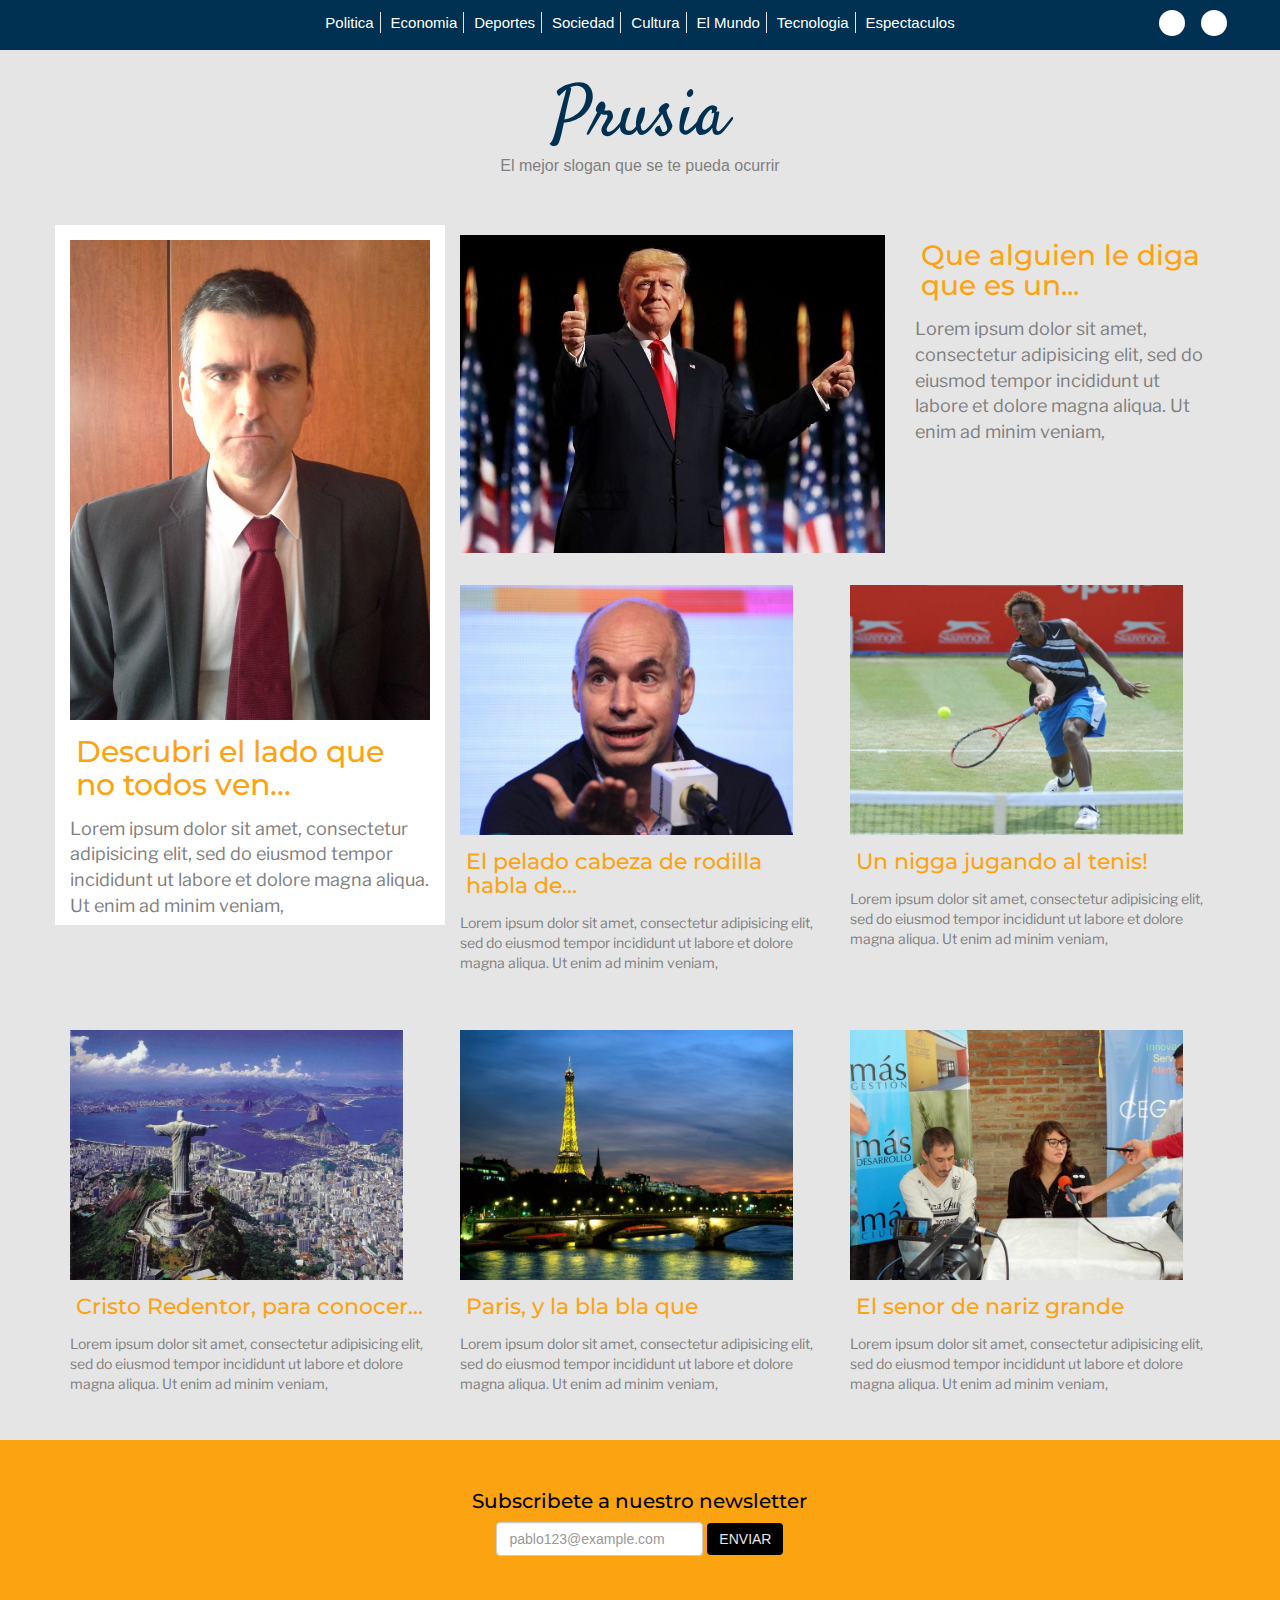
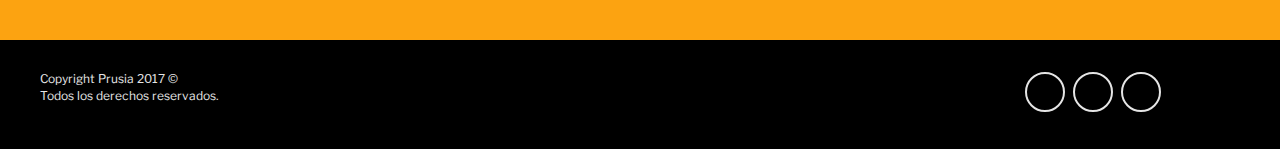
<file: index.html>
<!DOCTYPE html>
<html lang="en">
<head>
    <meta charset="UTF-8">
    <meta http-equiv="X-UA-Compatible" content="IE=edge">
    <meta name="viewport" content="width=device-width, initial-scale=1">

    <title>Prusia</title>

    <link rel="icon" href="images/logos/prusiaicono.png">
    <link rel="stylesheet" type="text/css" href="http://code.ionicframework.com/ionicons/2.0.1/css/ionicons.min.css">
    <!--FUENTES-->
    <link href="https://fonts.googleapis.com/css?family=Satisfy" rel="stylesheet">
    <link href="https://fonts.googleapis.com/css?family=Montserrat|Libre Franklin" rel="stylesheet">

    <script src="bower_components/jquery/dist/jquery.min.js"></script>
    <script src="bower_components/bootstrap/dist/js/bootstrap.min.js"></script>

    <script src="js/main.js"></script>
    <link rel="stylesheet" href="css/styles.css">

</head>
	<body>
		<div id="menu"></div>
		<div id="logo"></div>
		<div id="cuerpo"></div>
		<div id="prefooter"></div>
		<div id="footer"></div>
		
   
	
	</body>
</html>
</file>
<file: css/styles.css>
@import url(../bower_components/bootstrap/dist/css/bootstrap.min.css);
/* HSL */
/* RGB */
/* line 4, ../sass/_menu.scss */
.menuhome {
  margin: 0;
  position: fixed;
  z-index: 1;
  top: 0;
  left: 0;
  width: 100%;
  background: #003153;
  text-align: center;
}
/* line 14, ../sass/_menu.scss */
.menuhome .dropdown {
  height: 50px;
  padding-top: 9px;
}
/* line 20, ../sass/_menu.scss */
.menuhome .dropdown a {
  color: white;
  font-size: 22px;
}
/* line 23, ../sass/_menu.scss */
.menuhome .dropdown a:hover {
  color: #fca311;
}
/* line 27, ../sass/_menu.scss */
.menuhome .dropdown .dropdown2 {
  display: none;
  width: 160px;
  background: white;
  position: relative;
  left: 20px;
  padding: 0 10px;
  z-index: 3;
}
/* line 35, ../sass/_menu.scss */
.menuhome .dropdown .dropdown2 li {
  list-style: none;
  padding: 5px 0;
  border-bottom: 0.5px solid #e5e5e5;
}
/* line 39, ../sass/_menu.scss */
.menuhome .dropdown .dropdown2 li:hover {
  background: #003153;
}
/* line 41, ../sass/_menu.scss */
.menuhome .dropdown .dropdown2 li:hover a {
  color: white;
}
/* line 45, ../sass/_menu.scss */
.menuhome .dropdown .dropdown2 li a {
  color: gray;
  text-decoration: none;
  font-size: 18px;
  font-family: Libre Franklin;
}
/* line 52, ../sass/_menu.scss */
.menuhome .dropdown .dropdown2 .ultimaSeccion {
  border: none;
}
/* line 59, ../sass/_menu.scss */
.menuhome .menucentral {
  height: 50px;
}
/* line 62, ../sass/_menu.scss */
.menuhome .menucentral ul {
  padding: 12px 0;
}
@media screen and (max-width: 1050px) {
  /* line 62, ../sass/_menu.scss */
  .menuhome .menucentral ul {
    display: none;
  }
}
/* line 67, ../sass/_menu.scss */
.menuhome .menucentral ul li {
  display: inline-block;
  list-style: none;
  padding: 0 6px;
  border-right: 0.3px solid #e5e5e5;
}
/* line 73, ../sass/_menu.scss */
.menuhome .menucentral ul li a {
  text-decoration: none;
  color: white;
  font-size: 15px;
}
/* line 77, ../sass/_menu.scss */
.menuhome .menucentral ul li a:hover {
  color: #fca311;
}
/* line 82, ../sass/_menu.scss */
.menuhome .menucentral ul .ultimaSeccion {
  border: none;
}
/* line 88, ../sass/_menu.scss */
.menuhome .redes {
  height: 50px;
}
/* line 90, ../sass/_menu.scss */
.menuhome .redes ul {
  padding-top: 10px;
}
/* line 92, ../sass/_menu.scss */
.menuhome .redes ul li {
  display: inline-block;
  list-style: none;
  width: 26px;
  height: 26px;
  border-radius: 50%;
  background: white;
  margin: 0 6px;
}
/* line 100, ../sass/_menu.scss */
.menuhome .redes ul li:hover {
  background: #003153;
}
/* line 102, ../sass/_menu.scss */
.menuhome .redes ul li:hover a {
  color: white;
}
/* line 106, ../sass/_menu.scss */
.menuhome .redes ul li a {
  text-decoration: none;
  color: #003153;
  font-size: 19px;
}

/* HSL */
/* RGB */
/* line 2, ../sass/_logo.scss */
#logo {
  text-align: center;
}

/* line 5, ../sass/_logo.scss */
h1 {
  font-family: Satisfy,sans-serif;
  font-size: 70px;
  color: #003153;
  margin: 80px 0 0 0;
}

/* line 11, ../sass/_logo.scss */
h3 {
  font-family: sans-serif;
  font-size: 16px;
  color: gray;
  margin: 0 0 50px 0;
}

/* HSL */
/* RGB */
/* line 4, ../sass/_cuerpo.scss */
.bloqueLargo {
  height: 350px;
}
@media screen and (max-width: 1000px) {
  /* line 4, ../sass/_cuerpo.scss */
  .bloqueLargo {
    text-align: center;
    margin: 30px 0 150px 0;
  }
}
/* line 11, ../sass/_cuerpo.scss */
.bloqueLargo img {
  margin-top: 10px;
  max-width: 100%;
  max-height: 340px;
}
/* line 19, ../sass/_cuerpo.scss */
.bloqueLargo .col-md-5 h3 {
  font-size: 28px;
  font-family: Montserrat, sans-serif;
  color: #fca311;
  margin: 15px 6px;
  padding: 0;
}
/* line 27, ../sass/_cuerpo.scss */
.bloqueLargo .col-md-5 p {
  font-size: 18px;
  font-family: Libre Franklin, sans-serif;
  color: gray;
  margin: 15px 0;
  padding: 0;
}

/* line 40, ../sass/_cuerpo.scss */
.bloqueAlto {
  background: white;
  height: 700px;
  text-align: center;
}
@media screen and (max-width: 1000px) {
  /* line 40, ../sass/_cuerpo.scss */
  .bloqueAlto {
    height: 750px;
  }
}
/* line 49, ../sass/_cuerpo.scss */
.bloqueAlto img {
  margin-top: 15px;
  max-width: 100%;
  max-height: 500px;
}
/* line 54, ../sass/_cuerpo.scss */
.bloqueAlto h3 {
  font-size: 30px;
  font-family: Montserrat, sans-serif;
  color: #fca311;
  margin: 15px 6px;
}
/* line 61, ../sass/_cuerpo.scss */
.bloqueAlto p {
  font-size: 18px;
  font-family: Libre Franklin, sans-serif;
  color: gray;
  margin: 15px 0;
}

/* line 72, ../sass/_cuerpo.scss */
.bloqueNormal {
  height: 400px;
}
@media screen and (max-width: 1000px) {
  /* line 72, ../sass/_cuerpo.scss */
  .bloqueNormal {
    text-align: center;
    margin: 30px 0;
  }
}
/* line 80, ../sass/_cuerpo.scss */
.bloqueNormal img {
  margin-top: 10px;
  max-width: 100%;
  max-height: 250px;
}
/* line 85, ../sass/_cuerpo.scss */
.bloqueNormal h3 {
  font-size: 22px;
  font-family: Montserrat, sans-serif;
  color: #fca311;
  margin: 15px 6px;
}
/* line 92, ../sass/_cuerpo.scss */
.bloqueNormal p {
  font-size: 14px;
  font-family: Libre Franklin, sans-serif;
  color: gray;
  margin: 15px 0;
}

/* line 102, ../sass/_cuerpo.scss */
.tituloAlaizquierda {
  text-align: left;
}
@media screen and (max-width: 1000px) {
  /* line 102, ../sass/_cuerpo.scss */
  .tituloAlaizquierda {
    text-align: center;
  }
}

/* line 109, ../sass/_cuerpo.scss */
.textoAlaizquierda {
  text-align: left;
}

/* line 113, ../sass/_cuerpo.scss */
.otrasNoticias {
  margin-top: 45px;
}

/* HSL */
/* RGB */
/* line 1, ../sass/_prefooter.scss */
.prefooter {
  background: #fca311;
  height: 100px;
  margin-top: 20px;
  text-align: center;
  height: 200px;
}
/* line 7, ../sass/_prefooter.scss */
.prefooter .newsletter {
  padding-top: 40px;
}
@media screen and (max-width: 1000px) {
  /* line 7, ../sass/_prefooter.scss */
  .prefooter .newsletter {
    text-align: center;
  }
  /* line 11, ../sass/_prefooter.scss */
  .prefooter .newsletter input {
    width: 300px;
    display: inline-block;
  }
}
/* line 16, ../sass/_prefooter.scss */
.prefooter .newsletter h5 {
  font-size: 20px;
  color: black;
  font-family: Montserrat, sans-serif;
}
/* line 23, ../sass/_prefooter.scss */
.prefooter .btn-default {
  background: black;
  color: #e5e5e5;
  border: black;
}
/* line 27, ../sass/_prefooter.scss */
.prefooter .btn-default:hover {
  background: #003153;
}

/* line 1, ../sass/_footer.scss */
footer {
  padding-top: 20px;
  background: black;
  font-size: 11px;
}
@media screen and (max-width: 1000px) {
  /* line 1, ../sass/_footer.scss */
  footer {
    text-align: center;
  }
}
/* line 9, ../sass/_footer.scss */
footer ul {
  color: #e5e5e5;
  list-style: none;
  padding-top: 10px;
  font-family: Libre Franklin, serif;
  font-size: 12px;
}
/* line 16, ../sass/_footer.scss */
footer .redesfooter {
  font-size: 20px;
  padding-bottom: 18px;
}
/* line 19, ../sass/_footer.scss */
footer .redesfooter li {
  border: 2px solid #e5e5e5;
  border-radius: 50%;
  width: 40px;
  height: 40px;
  display: inline-block;
  text-align: center;
  color: #e5e5e5;
  background: black;
  margin: 2px;
}
/* line 29, ../sass/_footer.scss */
footer .redesfooter li:hover {
  color: #fca311;
  border: 2.3px solid #fca311;
  background: black;
}
/* line 35, ../sass/_footer.scss */
footer .redesfooter li span {
  position: relative;
  top: 5px;
}

/* line 12, ../sass/styles.scss */
body {
  background: #e5e5e5;
}
</file>
